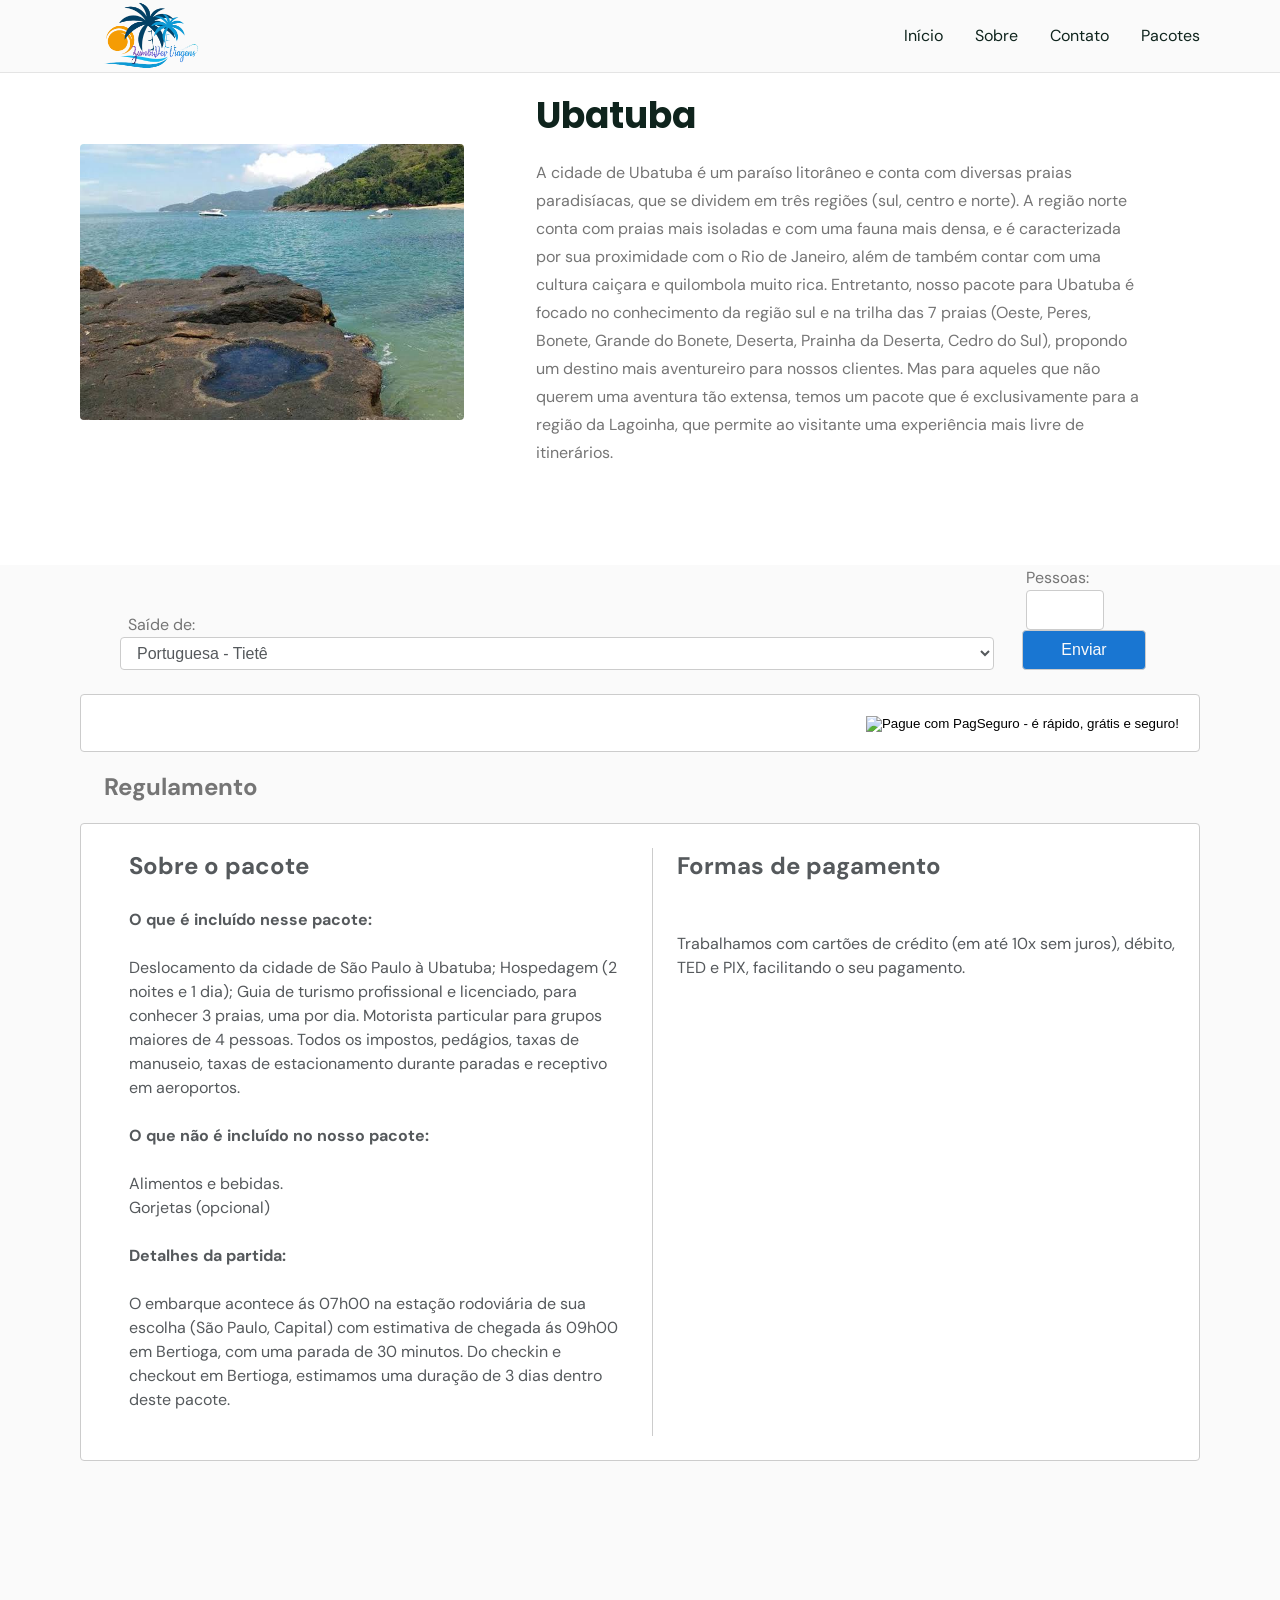
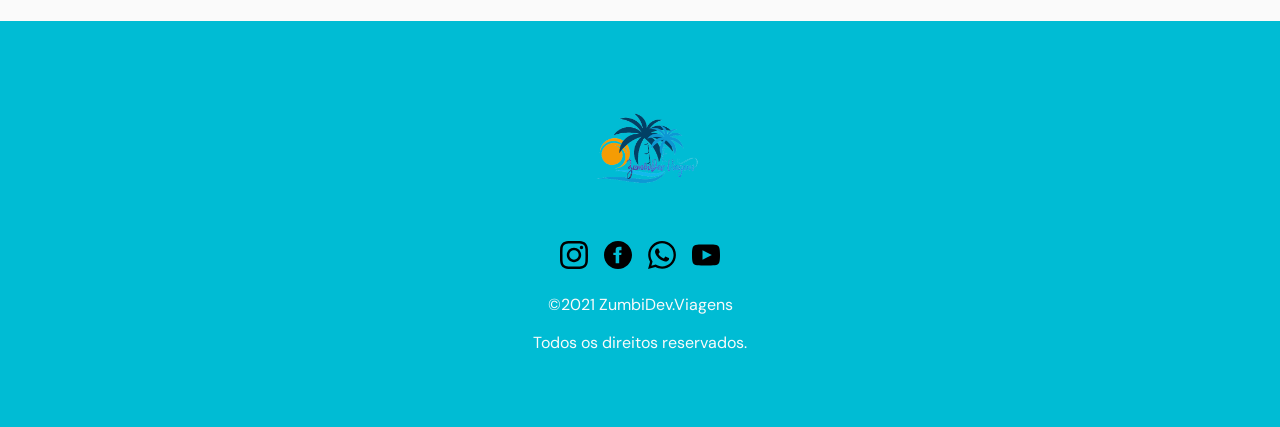
<file: Ubatuba.html>
<!DOCTYPE html>
  <html lang="pt_BR">
    <head>
      <!-- PAGE INFO -->
      <meta charset="UTF-8" />
      <meta name="viewport" content="width=device-width, initial-scale=1.0" />
      <title>ZumbiDev Viagens</title>

      <!-- Icones -->
      <link rel="stylesheet" href="assets/fonts/style.css" />

      <!-- Swiper -->
      <link
        rel="stylesheet"
        href="https://unpkg.com/swiper/swiper-bundle.min.css"
      />
      <link rel="stylesheet" href="trip.css" />

      <!--Favicon-->
      <link
        rel="shortcut icon"
        href="assets/images/Zumbidev-removebg-preview.png"
        type="image/x-icon"
      />
      <!-- STYLES -->
      <link rel="stylesheet" href="styles.css" />
      <link rel="stylesheet" href="assets/fonts/style.css" />

      <!-- Fonts -->
      <link rel="preconnect" href="https://fonts.gstatic.com" />
      <link
        href="https://fonts.googleapis.com/css2?family=DM+Sans:wght@400;500;700&family=Poppins:wght@400;500;700&display=swap"
        rel="stylesheet"
      />
    </head>
    <body>
      <header id="header">
        <nav class="container">
          <a href="index.html">
            <img
              src="assets/images/Zumbidev-removebg-preview.png"
              alt="Logo ZumbiDev Viagens, dois coqueiros e um circulo"
            />
          </a>

          <!-- menu -->
          <div class="menu">
            <ul class="grid">
              <li><a class="title" href="index.html">Início</a></li>
              <li><a class="title" href="index.html">Sobre</a></li>
              <li><a class="title" href="index.html">Contato</a></li>
              <li><a class="title" href="Ubatuba.html">Pacotes</a></li>
            </ul>
          </div>
          <!-- /menu -->
          <div class="toggle icon-menu"></div>
          <div class="toggle icon-cross"></div>
        </nav>
      </header>

      <!-- ABOUT -->
      <section class="section" id="about">
        <div class="container grid">
          <div class="image">
            <img
              src="assets/images/Ubatuba.jpeg"
              alt="Praia de Ubatuba"
            />
          </div>
          <div class="text">
            <h2 class="title">Ubatuba</h2>
            <p>
              A cidade de Ubatuba é um paraíso litorâneo e conta com diversas praias paradisíacas, que se dividem em três regiões (sul, centro e norte). A região norte conta com praias mais isoladas e com uma fauna mais densa, e é caracterizada por sua proximidade com o Rio de Janeiro, além de também contar com uma cultura caiçara e quilombola muito rica. Entretanto, nosso pacote para Ubatuba é focado no conhecimento da região sul e na trilha das 7 praias (Oeste, Peres, Bonete, Grande do Bonete, Deserta, Prainha da Deserta, Cedro do Sul), propondo um destino mais aventureiro para nossos clientes. Mas para aqueles que não querem uma aventura tão extensa, temos um pacote que é exclusivamente para a região da Lagoinha, que permite ao visitante uma experiência mais livre de itinerários.
            </p>
            <br />
            
          </div>
        </div>
      </section>

    

      <!--Botoes de busca-->
  <div class="origem">
    <div class="citie">
      <label for="Origem" class="origem"> Saíde de: </label>
      <select name="cidadecep" class="form-citie" id="cidadecep" data-val="5270">
        <option value="4706">Portuguesa - Tietê</option>
        <option value="4707">Palmeiras - Barra Funda</option>
      </select>
  </div>
  <div class="people">
      <label for="acompanhantes" class="acompanhantes"> Pessoas: </label>
      <input class="people2" type="text" id="num1" onblur="calcular();" />
      <button class="price" type="text" id="num2"onblur="calcular();"> Enviar  
</button>  
    </select>
    </div>  
  </div>
<!-- --------------------Total escolhido---------------------------->
<div class="total">
<span id="resultado"></span>
<form target="pagseguro" method="post" action="https://pagseguro.uol.com.br/checkout/checkout.jhtml">
  <input type="hidden" name="email_cobranca" value="suporte@lojamodelo.com.br" />
  <input type="hidden" name="tipo" value="CBR" />
  <input type="hidden" name="moeda" value="BRL" />
  <input type="hidden" name="item_id" value="12345" />
  <input type="hidden" name="item_descr" value="Pacote para Ubatuba" />
  <input type="hidden" name="item_quant" value="1" />
  <input type="hidden" name="item_valor" value="200,00" />
  <input type="hidden" name="frete" value="0" />
  <input type="hidden" name="peso" value="0" />
  <input type="image" name="submit" src="https://p.simg.uol.com.br/out/pagseguro/i/botoes/pagamentos/99x61-comprar-assina.gif" alt="Pague com PagSeguro - é rápido, grátis e seguro!" />
</form>
</div>

<!------------------------Regulamento ------------------------->
<h2 class="text"><strong>Regulamento</strong></h2>
<div class="rules">

      <br />
        <div class="cards">
          <h2>Sobre o pacote</h2>
          <br />
          <p>
            <strong>O que é incluído nesse pacote:</strong>
            <br />
            <br />
            Deslocamento da cidade de São Paulo à  Ubatuba; 
Hospedagem (2 noites e 1 dia); 
Guia de turismo profissional e licenciado, para conhecer 3 praias, uma por dia. 
Motorista particular para grupos maiores de 4 pessoas. 
Todos os impostos, pedágios, taxas de manuseio, taxas de estacionamento durante paradas e receptivo em aeroportos. 
 

            <br />
            <br />
            <strong>O que não é incluí­do no nosso pacote:</strong>
            <br />
            <br />
            Alimentos e bebidas.
            <br />
            Gorjetas (opcional)
            <br />
            <br />
            <strong>Detalhes da partida:</strong>
            <br />
            <br />
           O embarque acontece ás 07h00 na estação rodoviária de sua escolha (São Paulo, Capital)
 com estimativa de chegada ás 09h00 em Bertioga, com uma parada de 30 minutos. 
Do checkin e checkout em Bertioga, estimamos uma duração de 3 dias dentro deste pacote. 

          </p>
          <br />
        </div>
        <div class="divider-3"></div>
        <div class="cards">
          <h2>Formas de pagamento</h2>
          <br />
          <br />
          <p>
            Trabalhamos com cartões de crédito (em até 10x sem juros), débito,
            TED e PIX, facilitando o seu pagamento.
          </p>
</div>
</div>

<!-- Footer -->
<footer class="section">
  <div class="container grid">
    <div class="brand">
      <img
        class="logo-footer"
        href="#home"
        src="assets/images/Zumbidev-removebg-preview.png"
        alt="Banner com uma praia e um texto sobre a prainha branca"
      />

      <div class="social grid" style="margin: 10px">
        <a href="https://instagram.com" target="_blank">
          <img src="./assets/images/instagram.svg" />
        </a>
        <a href="https://facebook.com" target="_blank">
          <img src="./assets/images/facebook.svg" />
        </a>
        <a href="https://www.whatsapp.com/" target="_blank"
          ><img src="./assets/images/whatsapp.svg" />
        </a>
        <a href="https://youtube.com" target="_blank"
          ><img src="./assets/images/youtube.svg" />
        </a>
      </div>
      <!-- <a class="logo logo-alt" href="#home"
        >ZumbiDev Viagens</a
      >  Verificar se vai existir-->

      <p>©2021 ZumbiDev.Viagens</p>
      <p>Todos os direitos reservados.</p>
    </div>
  </div>
</footer>

<script src="main.js"></script>
</body>
  </html>
</file>
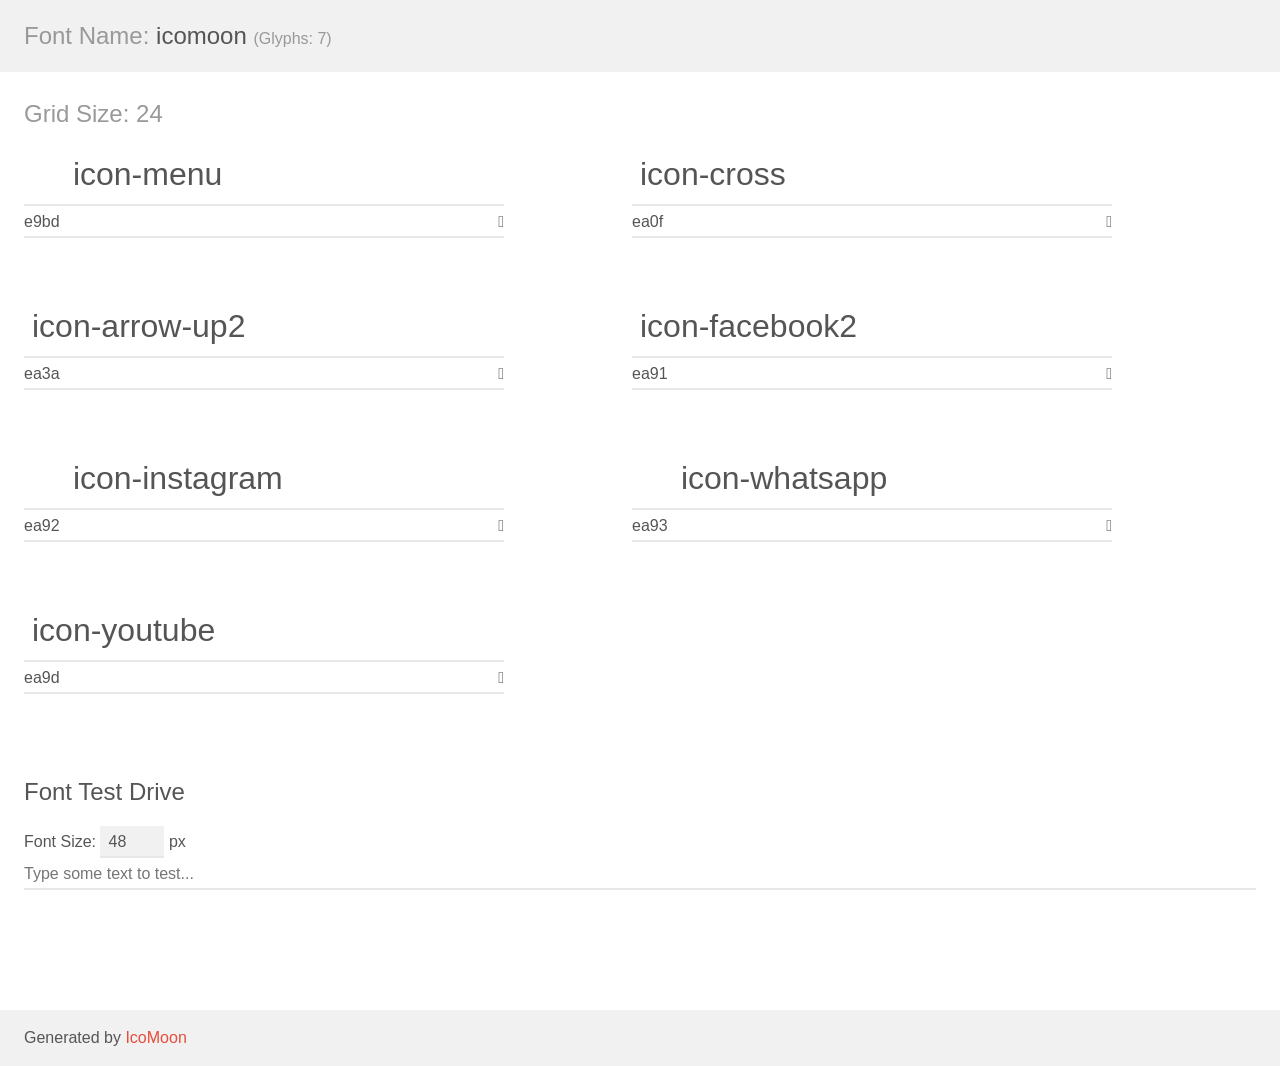
<file: assets/fonts/demo.html>
<!doctype html>
<html>
<head>
    <meta charset="utf-8">
    <title>IcoMoon Demo</title>
    <meta name="description" content="An Icon Font Generated By IcoMoon.io">
    <meta name="viewport" content="width=device-width, initial-scale=1">
    <link rel="stylesheet" href="demo-files/demo.css">
    <link rel="stylesheet" href="style.css"></head>
<body>
    <div class="bgc1 clearfix">
        <h1 class="mhmm mvm"><span class="fgc1">Font Name:</span> icomoon <small class="fgc1">(Glyphs:&nbsp;7)</small></h1>
    </div>
    <div class="clearfix mhl ptl">
        <h1 class="mvm mtn fgc1">Grid Size: 24</h1>
        <div class="glyph fs1">
            <div class="clearfix bshadow0 pbs">
                <span class="icon-menu"></span>
                <span class="mls"> icon-menu</span>
            </div>
            <fieldset class="fs0 size1of1 clearfix hidden-false">
                <input type="text" readonly value="e9bd" class="unit size1of2" />
                <input type="text" maxlength="1" readonly value="&#xe9bd;" class="unitRight size1of2 talign-right" />
            </fieldset>
            <div class="fs0 bshadow0 clearfix hidden-true">
                <span class="unit pvs fgc1">liga: </span>
                <input type="text" readonly value="menu, list3" class="liga unitRight" />
            </div>
        </div>
        <div class="glyph fs1">
            <div class="clearfix bshadow0 pbs">
                <span class="icon-cross"></span>
                <span class="mls"> icon-cross</span>
            </div>
            <fieldset class="fs0 size1of1 clearfix hidden-false">
                <input type="text" readonly value="ea0f" class="unit size1of2" />
                <input type="text" maxlength="1" readonly value="&#xea0f;" class="unitRight size1of2 talign-right" />
            </fieldset>
            <div class="fs0 bshadow0 clearfix hidden-true">
                <span class="unit pvs fgc1">liga: </span>
                <input type="text" readonly value="cross, cancel" class="liga unitRight" />
            </div>
        </div>
        <div class="glyph fs1">
            <div class="clearfix bshadow0 pbs">
                <span class="icon-arrow-up2"></span>
                <span class="mls"> icon-arrow-up2</span>
            </div>
            <fieldset class="fs0 size1of1 clearfix hidden-false">
                <input type="text" readonly value="ea3a" class="unit size1of2" />
                <input type="text" maxlength="1" readonly value="&#xea3a;" class="unitRight size1of2 talign-right" />
            </fieldset>
            <div class="fs0 bshadow0 clearfix hidden-true">
                <span class="unit pvs fgc1">liga: </span>
                <input type="text" readonly value="arrow-up2, up2" class="liga unitRight" />
            </div>
        </div>
        <div class="glyph fs1">
            <div class="clearfix bshadow0 pbs">
                <span class="icon-facebook2"></span>
                <span class="mls"> icon-facebook2</span>
            </div>
            <fieldset class="fs0 size1of1 clearfix hidden-false">
                <input type="text" readonly value="ea91" class="unit size1of2" />
                <input type="text" maxlength="1" readonly value="&#xea91;" class="unitRight size1of2 talign-right" />
            </fieldset>
            <div class="fs0 bshadow0 clearfix hidden-true">
                <span class="unit pvs fgc1">liga: </span>
                <input type="text" readonly value="facebook2, brand11" class="liga unitRight" />
            </div>
        </div>
        <div class="glyph fs1">
            <div class="clearfix bshadow0 pbs">
                <span class="icon-instagram"></span>
                <span class="mls"> icon-instagram</span>
            </div>
            <fieldset class="fs0 size1of1 clearfix hidden-false">
                <input type="text" readonly value="ea92" class="unit size1of2" />
                <input type="text" maxlength="1" readonly value="&#xea92;" class="unitRight size1of2 talign-right" />
            </fieldset>
            <div class="fs0 bshadow0 clearfix hidden-true">
                <span class="unit pvs fgc1">liga: </span>
                <input type="text" readonly value="instagram, brand12" class="liga unitRight" />
            </div>
        </div>
        <div class="glyph fs1">
            <div class="clearfix bshadow0 pbs">
                <span class="icon-whatsapp"></span>
                <span class="mls"> icon-whatsapp</span>
            </div>
            <fieldset class="fs0 size1of1 clearfix hidden-false">
                <input type="text" readonly value="ea93" class="unit size1of2" />
                <input type="text" maxlength="1" readonly value="&#xea93;" class="unitRight size1of2 talign-right" />
            </fieldset>
            <div class="fs0 bshadow0 clearfix hidden-true">
                <span class="unit pvs fgc1">liga: </span>
                <input type="text" readonly value="whatsapp, brand13" class="liga unitRight" />
            </div>
        </div>
        <div class="glyph fs1">
            <div class="clearfix bshadow0 pbs">
                <span class="icon-youtube"></span>
                <span class="mls"> icon-youtube</span>
            </div>
            <fieldset class="fs0 size1of1 clearfix hidden-false">
                <input type="text" readonly value="ea9d" class="unit size1of2" />
                <input type="text" maxlength="1" readonly value="&#xea9d;" class="unitRight size1of2 talign-right" />
            </fieldset>
            <div class="fs0 bshadow0 clearfix hidden-true">
                <span class="unit pvs fgc1">liga: </span>
                <input type="text" readonly value="youtube, brand21" class="liga unitRight" />
            </div>
        </div>
    </div>

    <!--[if gt IE 8]><!-->
    <div class="mhl clearfix mbl">
        <h1>Font Test Drive</h1>
        <label>
            Font Size: <input id="fontSize" type="number" class="textbox0 mbm"
            min="8" value="48" />
            px
        </label>
        <input id="testText" type="text" class="phl size1of1 mvl"
        placeholder="Type some text to test..." value=""/>
        <div id="testDrive" class="icon-" style="font-family: icomoon">&nbsp;
        </div>
    </div>
    <!--<![endif]-->
    <div class="bgc1 clearfix">
        <p class="mhl">Generated by <a href="https://icomoon.io/app">IcoMoon</a></p>
    </div>

    <script src="demo-files/demo.js"></script>
</body>
</html>
</file>
<file: assets/fonts/style.css>
@font-face {
  font-family: 'icomoon';
  src: url('fonts/icomoon.eot?pb82g0');
  src: url('fonts/icomoon.eot?pb82g0#iefix') format('embedded-opentype'),
    url('fonts/icomoon.ttf?pb82g0') format('truetype'),
    url('fonts/icomoon.woff?pb82g0') format('woff'),
    url('fonts/icomoon.svg?pb82g0#icomoon') format('svg');
  font-weight: normal;
  font-style: normal;
  font-display: block;
}

[class^='icon-'],
[class*=' icon-'] {
  /* use !important to prevent issues with browser extensions that change fonts */
  font-family: 'icomoon' !important;
  speak-as: never;
  font-style: normal;
  font-weight: normal;
  font-variant: normal;
  text-transform: none;
  line-height: 1;

  /* Better Font Rendering =========== */
  -webkit-font-smoothing: antialiased;
  -moz-osx-font-smoothing: grayscale;
}

.icon-arrow-up:before {
  content: '\e90c';
}
.icon-phone:before {
  content: '\e900';
}
.icon-close:before {
  content: '\e901';
}

.icon-instagram:before {
  content: '\e904';
}
.icon-mail:before {
  content: '\e905';
}
.icon-map-pin:before {
  content: '\e906';
}
.icon-menu:before {
  content: '\e907';
}
.icon-trim:before {
  content: '\e908';
}
.icon-whatsapp:before {
  content: '\e909';
}
</file>
<file: trip.css>
.form-control {
  -webkit-font-smoothing: antialiased;
  background-color: transparent;
  border: 0;
  border-radius: 0;
  box-shadow: 0 1px 0 0 rgba(0, 0, 0, 0.12);
  font-size: 16px;
  height: 48px;
  line-height: 48px;
  padding-left: 0;
  padding-right: 0;
  transition: all 0.15s ease;
  margin-left: 7rem;
}
.form-control {
  display: block;
  width: 14rem;
  padding: 0.375rem 0.75rem;
  padding-right: 0.75rem;
  padding-left: 0.75rem;
  font-size: 1rem;
  line-height: 1.5;
  color: #55595c;
  background-color: #fff;
  background-image: none;
  border: 1px solid #ccc;
  border-radius: 0.25rem;
}

.origem{
  display: flex;
float:none;
margin-left: 4.8rem;
}


.form-citie{
  margin-left: 4.6rem;
  width: 54.6rem;
  padding: 0.375rem 0.75rem;
  padding-right: 0.75rem;
  padding-left: 0.75rem;
  font-size: 1rem;
  line-height: 1.5;
  color: #55595c;
  background-color: #fff;
  background-image: none;
  border: 1px solid #ccc;
  border-radius: 0.25rem;
}

.acompanhantes{
  margin-left: 1rem;
}

.form-people {
  display: flex;
  float: none;
  margin-left: 1rem;
  width: 13rem;
  padding: 0.375rem 0.75rem;
  padding-right: 0.75rem;
  padding-left: 0.75rem;
  font-size: 1rem;
  line-height: 1.5;
  color: #55595c;
  background-color: #fff;
  background-image: none;
  border: 1px solid #ccc;
  border-radius: 0.25rem;
}

.citie2 {
  display: flex;
  float: none;
  margin-left: 4.3rem;
  margin-top: 3.31rem;
  width: 25.87rem;
  height: 7.7rem;
  padding: 0.375rem 0.75rem;
  padding-right: 0.75rem;
  padding-left: 0.75rem;
  font-size: 1rem;
  line-height: 1.5;
  color: #55595c;
  background-color: #fff;
  background-image: none;
  border: 1px solid #ccc;
  border-radius: 0.25rem;
}

.people2 {
  display: flex;
  float: none;
  margin-left: 1rem;
  width:4.87rem;
  padding: 0.2rem 0.75rem;
  padding-right: 0.75rem;
  padding-left: 0.75rem;
  font-size: 1rem;
  line-height: 1.5;
  color: #55595c;
  background-color: #fff;
  background-image: none;
  border: 1px solid #ccc;
  border-radius: 0.25rem;
}

.price {
  display: flex;
  float: none;
  margin-left: 7rem;
  margin-top: -2rem;
  width: 7.8rem;
  padding: 0.22rem 0.75rem;
  padding-right: 0.75rem;
  padding-left: 0.75rem;
  font-size: 1rem;
  justify-content: center;
  line-height: 1.5;
  color: #55595c;
  background-color: #1976d2;
  color: var(--text-color-light);
  background-image: none;
  border: 1px solid #ccc;
  border-radius: 0.25rem;
}

.button {
  background-color: #1976d2;
    color: var(--text-color-light);
    height: 1.5rem;
    margin-top: 3.5rem;
    display: inline-flex;
    align-items: center;
    padding: 1rem 1rem;
    border-radius: 0.25rem;
    font: 500 1rem var(--body-font);
    align-content: center;
}

  .total {
  display: flex;
  float: none;
  margin-left: 9.3rem;
  margin-top: 1.31rem;
  width: 69.5rem;
  justify-content: space-between;
  padding: 0.375rem 0.75rem;
  padding-right: 0.75rem;
  padding-left: 0.75rem;
  font-size: 1rem;
  font-style: italic;
  line-height: 1.5;
  color: #55595c;
  background-color: #fff;
  background-image: none;
  border: 1px solid #ccc;
  border-radius: 0.25rem;
  }

  .buy {
    background-color: #1976d2;
    color: var(--text-color-light);
    height: 1.5rem;
    margin-top: 3.5rem;
    display: inline-flex;
    align-items: center;
    padding: 1rem 1rem;
    border-radius: 0.25rem;
    font: 500 1rem var(--body-font);
    align-content: center;
  }

  .text {
    margin-top: 1rem;
    margin-left: 9.5rem;
  }
 
  .rules {
  display: flex;
  float: none;
  margin-left: 9.3rem;
  margin-top: 1.31rem;
  width: 69.5rem;
  height: 32rem;
  padding: 0.375rem 0.75rem;
  padding-right: 0.75rem;
  padding-left: 0.75rem;
  font-size: 1rem;
  line-height: 1.5;
  color: #55595c;
  background-color: #fff;
  background-image: none;
  border: 1px solid #ccc;
  border-radius: 0.25rem;
  }
  
  .divider-3 {
      height: 31rem;
      border-right: 0.1rem solid #ccc;
  }

  /*====  FOOTER ============================ */
footer {
  margin-top: 10rem;
  text-align: center;
  background: var(--base-color);
  background-size: cover;
}

footer.section {
  padding: 4rem 0;
}

.logo-footer {
  margin: -5rem;
  left: 5rem;
}

footer .brand {
  display: flex;
  flex-direction: column;
  align-items: center;
}

footer .brand p {
  color: var(--text-color-light);
  margin-bottom: 0.75rem;
  text-align: center;
}

footer i {
  font-size: 1.5rem;
  color: var(--text-color-light);
}

footer .social {
  grid-auto-flow: column;
  width: fit-content;
}

footer .social a {
  transition: 0.3s;
  display: inline-block;
}

footer .social a:hover {
  transform: translateY(-8px);
}









/* ==== Responsive polish for package page ==== */
.origem,
.total,
.rules,
.text {
  width: auto;
  max-width: 1120px;
  margin-left: auto;
  margin-right: auto;
}

.origem {
  gap: 1rem;
  align-items: end;
  padding: 0 1.5rem;
  flex-wrap: wrap;
}

.citie,
.people {
  min-width: 0;
}

.form-citie {
  margin-left: 1rem;
  width: min(54.6rem, 70vw);
  max-width: 100%;
}

.people2 {
  height: 2.5rem;
}

.price {
  margin-left: .75rem;
  margin-top: 0;
  height: 2.5rem;
  align-items: center;
  cursor: pointer;
}

.total {
  margin-top: 1.5rem;
  padding: 1rem 1.25rem;
  align-items: center;
  gap: 1rem;
}

.rules {
  margin-top: 1rem;
  height: auto;
  padding: 1.5rem;
  gap: 1.5rem;
}

.rules .cards {
  flex: 1;
}

.divider-3 {
  height: auto;
}

.text {
  padding: 0 1.5rem;
}

@media (max-width: 900px) {
  .origem {
    display: grid;
    grid-template-columns: 1fr;
    align-items: stretch;
  }

  .citie,
  .people {
    display: grid;
    gap: .5rem;
  }

  .form-citie,
  .people2,
  .price,
  .acompanhantes {
    margin-left: 0;
    width: 100%;
  }

  .price {
    margin-top: .25rem;
  }

  .total {
    margin-left: 1rem;
    margin-right: 1rem;
    flex-direction: column;
    align-items: stretch;
  }

  .rules {
    margin-left: 1rem;
    margin-right: 1rem;
    flex-direction: column;
  }

  .divider-3 {
    width: 100%;
    border-right: 0;
    border-top: 1px solid #ccc;
  }

  .text {
    margin-left: 0;
    margin-right: 0;
  }

  footer {
    margin-top: 4rem;
  }
}
</file>
<file: styles.css>
/*====  RESET ============================ */
* {
  margin: 0;
  padding: 0;
  box-sizing: border-box;
}

ul {
  list-style: none;
}

a {
  text-decoration: none;
}

/*====  VARIABLES ============================ */
:root {
  --header-height: 4.5rem;

  /* colors */
  --hue: 159;
  /* HSL color mode */
  --base-color: #00bcd4;
  --base-color-second: hsl(var(--hue) 65% 88%);
  --base-color-alt: hsl(var(--hue) 57% 53%);
  --title-color: hsl(var(--hue) 41% 10%);
  --text-color: hsl(0 0% 46%);
  --text-color-light: hsl(0 0% 98%);
  --body-color: hsl(0 0% 98%);

  /* fonts */
  --title-font-size: 1.875rem;
  --subtitle-font-size: 1rem;

  --title-font: 'Poppins', sans-serif;
  --body-font: 'DM Sans', sans-serif;
}

/*===  BASE ============================ */
html {
  scroll-behavior: smooth;
}

body {
  font: 400 1rem var(--body-font);
  color: var(--text-color);
  background: var(--body-color);
  -webkit-font-smoothing: antialiased;
}

.title {
  font: 700 var(--title-font-size) var(--title-font);
  color: var(--title-color);
  -webkit-font-smoothing: auto;
}

.button {
  background-color: #1976d2;
  color: var(--text-color-light);
  height: 3.5rem;
  display: inline-flex;
  align-items: center;
  padding: 0 2rem;
  border-radius: 0.25rem;
  font: 500 1rem var(--body-font);
  transition: background 0.3s;
}

.button:hover {
  background: var(--base-color-alt);
}

.divider-1 {
  height: 1px;
  background: linear-gradient(
    270deg,
    hsla(var(--hue), 36%, 57%, 1),
    hsla(var(--hue), 65%, 88%, 0.34)
  );
}

.divider-2 {
  height: 1px;
  background: linear-gradient(
    270deg,
    hsla(var(--hue), 65%, 88%, 0.34),
    hsla(var(--hue), 36%, 57%, 1)
  );
}

/*====  LAYOUT ============================ */
.container {
  margin-left: 1.5rem;
  margin-right: 1.5rem;
}

.grid {
  display: grid;
  gap: 2rem;
}

.section {
  padding: 4.5rem 0;
}

.section .title {
  margin-bottom: 1rem;
}

.section .subtitle {
  font-size: var(--subtitle-font-size);
}

.section header {
  margin-bottom: 4rem;
}

.section header strong {
  color: var(--base-color);
}

#header {
  border-bottom: 1px solid #e4e4e4;
  margin-bottom: 2rem;
  display: flex;

  position: fixed;
  top: 0;
  left: 0;
  z-index: 100;
  background-color: var(--body-color);
  width: 100%;
}

#header.scroll {
  box-shadow: 0px 0px 12px rgba(0, 0, 0, 0.15);
}

#header img {
  width: 10vw;
}

/*====  NAVIGATION ============================ */
nav {
  height: var(--header-height);
  display: flex;
  align-items: center;
  justify-content: space-between;
  width: 100%;
}

nav ul li {
  text-align: center;
}

nav ul li a {
  transition: color 0.2s;
  position: relative;
}

nav ul li a:hover,
nav ul li a.active {
  color: var(--base-color);
}

nav ul li a::after {
  content: '';
  width: 0%;
  height: 2px;
  background: var(--base-color);

  position: absolute;
  left: 0;
  bottom: -1.5rem;

  transition: width 0.2s;
}

nav ul li a:hover::after,
nav ul li a.active::after {
  width: 100%;
}

nav .menu {
  opacity: 0;
  visibility: hidden;
  top: -20rem;
  transition: 0.2s;
}

nav .menu ul {
  display: none;
}

/* Mostrar menu */
nav.show .menu {
  opacity: 1;
  visibility: visible;

  background: var(--body-color);

  height: 100vh;
  width: 100vw;

  position: fixed;
  top: 0;
  left: 0;

  display: grid;
  place-content: center;
}

nav.show .menu ul {
  display: grid;
}

nav.show ul.grid {
  gap: 4rem;
}

/* toggle menu */
.toggle {
  color: var(--base-color);
  font-size: 1.5rem;
  cursor: pointer;
}

nav .icon-cross {
  visibility: hidden;
  opacity: 0;

  position: absolute;
  top: -1.5rem;
  right: 1.5rem;

  transition: 0.2s;
}

nav.show div.icon-cross {
  visibility: visible;
  opacity: 1;
  top: 1.5rem;
}

/*====  HOME ============================ */
#home {
  overflow: hidden;
  margin-bottom: 0;
}

#home .container {
  margin-left: 0;
  margin-right: 0;
}

#home .image {
  position: relative;
}

#home .image::before {
  content: '';
  height: 100%;
  width: 100%;
  background: var(--base-color-second);
  position: absolute;
  top: -16.8%;
  left: 16.7%;
  z-index: 0;
}

#home .image img {
  position: relative;
  right: 2.93rem;
}

#home .image img,
#home .image::before {
  border-radius: 0.25rem;
}

#home .text {
  margin-left: 1.5rem;
  margin-right: 1.5rem;
  text-align: center;
}

#home .text h1 {
  margin-bottom: 1rem;
}

#home .text p {
  margin-bottom: 2rem;
}

/*====  ABOUT ============================ */
#about {
  background: white;
}

#about .container {
  margin: 0;
}

#about .image {
  position: relative;
}

#about .image img {
  position: relative;
}

#about .image img,
#about .image::before {
  border-radius: 0.25rem;
}

#about .text {
  margin-left: 1.5rem;
  margin-right: 1.5rem;
  padding: 0px;
}

/*====  home ============================ */
#home {
  background: white;
}

#home .container {
  margin-left: 0;
  margin-right: 0;
}

#home img {
  width: 68.75rem;
  height: 25rem;
  left: 6rem;
  object-fit: cover;
  margin-right: 6.5rem;
}

/* swiper */
.swiper {
  margin-left: auto;
  margin-right: auto;
  position: relative;
  overflow: hidden;
  list-style: none;
  padding: 0px;
  z-index: 1;
  margin-top: -5.5rem;
  margin-bottom: -3rem;
}
.swiper-slide {
  height: auto;
  padding: 4rem 1rem;
  left: 7.8rem;
}

.swiper-pagination-bullet {
  width: 0.75rem;
  height: 0.75rem;
}

.swiper-pagination-bullet-active {
  background: var(--base-color);
}

/*====  CONTACT ============================ */
#contact .grid {
  gap: 4rem;
}

#contact .text h2 {
  font-family: var(--title-font-size);
  font-weight: 700;
  font-size: 2rem;
  color: #0f241d;
}

#contact .button i,
#contact h2 {
  font-size: 1.5rem;
  margin-right: 0.625rem;
}

.campo {
  margin-bottom: 1em;
}
.campo label {
  margin-bottom: 0.2rem;
  color: #666666;
  display: block;
}

.campo input[type='text'],
.campo input[type='email'] {
  display: flex;
  flex-direction: column;
  align-items: flex-start;
  padding: 16px;

  position: static;
  width: 506px;
  height: 56px;
  left: 0px;
  top: 26px;

  background: #ffffff;
  border: 1px solid #cccccc;
  border-radius: 8px;

  flex: none;
  order: 1;
  align-self: stretch;
  flex-grow: 0;
  margin: 8px 0px;
}

/*====  FOOTER ============================ */
footer {
  text-align: center;
  background: var(--base-color);
  background-size: cover;
}

footer.section {
  padding: 4rem 0;
}

.logo-footer {
  margin: -5rem;
  left: 5rem;
}

footer .brand {
  display: flex;
  flex-direction: column;
  align-items: center;
}

footer .brand p {
  color: var(--text-color-light);
  margin-bottom: 0.75rem;
  text-align: center;
}

footer i {
  font-size: 1.5rem;
  color: var(--text-color-light);
}

footer .social {
  grid-auto-flow: column;
  width: fit-content;
}

footer .social a {
  transition: 0.3s;
  display: inline-block;
}

footer .social a:hover {
  transform: translateY(-8px);
}

/* Back to top */
.back-to-top {
  background: var(--base-color);
  color: var(--text-color-light);

  position: fixed;
  right: 1rem;
  bottom: 1rem;

  padding: 0.5rem;
  clip-path: circle();

  font-size: 1.5rem;
  line-height: 0;

  visibility: hidden;
  opacity: 0;

  transition: 0.3s;
  transform: translateY(100%);
}

.back-to-top.show {
  visibility: visible;
  opacity: 1;
  transform: translateY(0);
}

/*========= MEDIA QUERIES =========*/
/* extra large devices: 1200 > */
@media (min-width: 1200px) {
  /* reusable classes */
  .container {
    max-width: 1120px;
    margin-left: auto;
    margin-right: auto;
  }

  .section header,
  #home header {
    max-width: 32rem;
    text-align: center;
    margin-left: auto;
    margin-right: auto;
  }

  .button {
    height: 3.125rem;
  }

  /* navigation */
  nav .menu {
    opacity: 1;
    visibility: visible;
    top: 0;
  }

  nav .menu ul {
    display: flex;
    gap: 2rem;
  }

  nav .menu ul li a.title {
    font: 400 1rem var(--body-font);
    -webkit-font-smoothing: antialiased;
  }

  nav .menu ul li a.title.active {
    font-weight: bold;
    -webkit-font-smoothing: auto;
  }

  nav .icon-menu {
    display: none;
  }

  /* layout */
  main {
    margin-top: var(--header-height);
  }

  /* home */
  #home .container {
    grid-auto-flow: column;
    justify-content: space-between;
    margin: 0 auto;
  }

  #home .image {
    order: 1;
  }

  #home .text {
    order: 0;
    max-width: 24rem;
    text-align: left;
  }

  /* about */
  #about .container {
    margin: 0 auto;
    grid-auto-flow: column;
    grid-area: right;
    display: flex;
    align-items: center;
  }
}

#about .image {
  display: flex;
  align-items: center;
}

#about .image img {
  width: 40vw;
  grid-area: left;
}

/* home */
#home .container {
  margin-left: auto;
  margin-right: auto;
}

/* contact */
#contact .container {
  grid-auto-flow: column;
  align-items: center;
}

#contact .text {
  max-width: 25rem;
}

/* footer */
footer.section {
  padding: 3.75rem 0;
}

/* large devices: 1023 > */
/* large devices: 992 > */
@media (min-width: 992px) {
  :root {
    --title-font-size: 2.25rem;
    --subtitle-font-size: 1.125rem;
  }
}
/* medium devices: 767 > */


/* ==== GitHub Pages / responsive fixes ==== */
img {
  max-width: 100%;
  height: auto;
}

#header img {
  width: clamp(5.5rem, 10vw, 8rem);
}

#home img {
  width: 100%;
  max-width: 68.75rem;
  height: auto;
  min-height: 18rem;
  left: auto;
  margin-right: 0;
  object-fit: cover;
}

.swiper {
  width: 100%;
  margin-top: 0;
  margin-bottom: 0;
}

.swiper-slide {
  left: auto;
  width: 100% !important;
  padding: 0;
}

.swiper-slide a,
.swiper-slide img {
  display: block;
  width: 100%;
}

.campo input[type='text'],
.campo input[type='email'],
.campo textarea {
  width: 100% !important;
  max-width: 506px;
}

#contact form {
  min-width: 0;
}

@media (max-width: 1199px) {
  main {
    margin-top: var(--header-height);
  }

  #home {
    padding-top: 0;
  }

  #home img {
    min-height: 12rem;
  }

  #about .image img {
    width: min(100%, 32rem);
  }

  #contact .container {
    grid-auto-flow: row;
  }

  .logo-footer {
    margin: 0 0 1.5rem;
    left: auto;
    width: min(10rem, 40vw);
  }
}

@media (max-width: 600px) {
  .container {
    margin-left: 1rem;
    margin-right: 1rem;
  }

  #home img {
    min-height: 10rem;
  }

  #contact .text h2 {
    font-size: 1.5rem;
  }
}


/* ==== Visual polish ==== */
body {
  line-height: 1.6;
}

#header {
  margin-bottom: 0;
}

#header nav {
  min-height: var(--header-height);
}

#header img {
  display: block;
  object-fit: contain;
}

#home {
  padding: 1.5rem 0 0;
}

#home .swiper {
  max-width: 1120px;
  border-radius: 0.75rem;
}

#home .swiper-slide img {
  aspect-ratio: 16 / 6;
  object-fit: cover;
}

#about .container {
  gap: 3rem;
}

#about .image {
  justify-content: center;
}

#about .image img {
  max-width: 24rem;
  width: 100%;
  object-fit: contain;
}

#about .text {
  max-width: 38rem;
}

#about .text p {
  line-height: 1.75;
}

#contact {
  background: #f7fbfc;
}

#contact .container {
  gap: 3rem;
}

#contact .text h2 {
  line-height: 1.3;
  margin-bottom: 1.5rem;
}

#contact form {
  width: 100%;
  max-width: 34rem;
}

.campo input[type='text'],
.campo input[type='email'],
.campo textarea {
  font: 400 1rem var(--body-font);
  border: 1px solid #d8d8d8;
  border-radius: 0.5rem;
  transition: border-color .2s, box-shadow .2s;
}

.campo textarea {
  min-height: 8rem;
  padding: 1rem;
  resize: vertical;
}

.campo input[type='text']:focus,
.campo input[type='email']:focus,
.campo textarea:focus {
  outline: none;
  border-color: var(--base-color);
  box-shadow: 0 0 0 3px rgba(0, 188, 212, .12);
}

#contact .button,
#contact button.button {
  border: 0;
  cursor: pointer;
}

footer .logo-footer {
  width: 8.5rem;
  margin: 0 0 1rem;
}

footer .social {
  gap: 1rem;
  margin: .5rem 0 1rem !important;
}

footer .social img {
  width: 1.75rem;
  height: 1.75rem;
}

@media (max-width: 767px) {
  .section {
    padding: 3.5rem 0;
  }

  #home {
    padding-top: .75rem;
  }

  #home .swiper {
    border-radius: 0;
  }

  #home .swiper-slide img {
    aspect-ratio: 16 / 9;
  }

  #about .container,
  #contact .container {
    gap: 2rem;
  }

  #about .text {
    margin-left: 1rem;
    margin-right: 1rem;
  }

  #contact form,
  #contact .text {
    max-width: none;
  }

  .button {
    width: 100%;
    justify-content: center;
  }
}
</file>
<file: assets/fonts/demo-files/demo.css>
body {
  padding: 0;
  margin: 0;
  font-family: sans-serif;
  font-size: 1em;
  line-height: 1.5;
  color: #555;
  background: #fff;
}
h1 {
  font-size: 1.5em;
  font-weight: normal;
}
small {
  font-size: .66666667em;
}
a {
  color: #e74c3c;
  text-decoration: none;
}
a:hover, a:focus {
  box-shadow: 0 1px #e74c3c;
}
.bshadow0, input {
  box-shadow: inset 0 -2px #e7e7e7;
}
input:hover {
  box-shadow: inset 0 -2px #ccc;
}
input, fieldset {
  font-family: sans-serif;
  font-size: 1em;
  margin: 0;
  padding: 0;
  border: 0;
}
input {
  color: inherit;
  line-height: 1.5;
  height: 1.5em;
  padding: .25em 0;
}
input:focus {
  outline: none;
  box-shadow: inset 0 -2px #449fdb;
}
.glyph {
  font-size: 16px;
  width: 15em;
  padding-bottom: 1em;
  margin-right: 4em;
  margin-bottom: 1em;
  float: left;
  overflow: hidden;
}
.liga {
  width: 80%;
  width: calc(100% - 2.5em);
}
.talign-right {
  text-align: right;
}
.talign-center {
  text-align: center;
}
.bgc1 {
  background: #f1f1f1;
}
.fgc1 {
  color: #999;
}
.fgc0 {
  color: #000;
}
p {
  margin-top: 1em;
  margin-bottom: 1em;
}
.mvm {
  margin-top: .75em;
  margin-bottom: .75em;
}
.mtn {
  margin-top: 0;
}
.mtl, .mal {
  margin-top: 1.5em;
}
.mbl, .mal {
  margin-bottom: 1.5em;
}
.mal, .mhl {
  margin-left: 1.5em;
  margin-right: 1.5em;
}
.mhmm {
  margin-left: 1em;
  margin-right: 1em;
}
.mls {
  margin-left: .25em;
}
.ptl {
  padding-top: 1.5em;
}
.pbs, .pvs {
  padding-bottom: .25em;
}
.pvs, .pts {
  padding-top: .25em;
}
.unit {
  float: left;
}
.unitRight {
  float: right;
}
.size1of2 {
  width: 50%;
}
.size1of1 {
  width: 100%;
}
.clearfix:before, .clearfix:after {
  content: " ";
  display: table;
}
.clearfix:after {
  clear: both;
}
.hidden-true {
  display: none;
}
.textbox0 {
  width: 3em;
  background: #f1f1f1;
  padding: .25em .5em;
  line-height: 1.5;
  height: 1.5em;
}
#testDrive {
  display: block;
  padding-top: 24px;
  line-height: 1.5;
}
.fs0 {
  font-size: 16px;
}
.fs1 {
  font-size: 32px;
}
</file>
